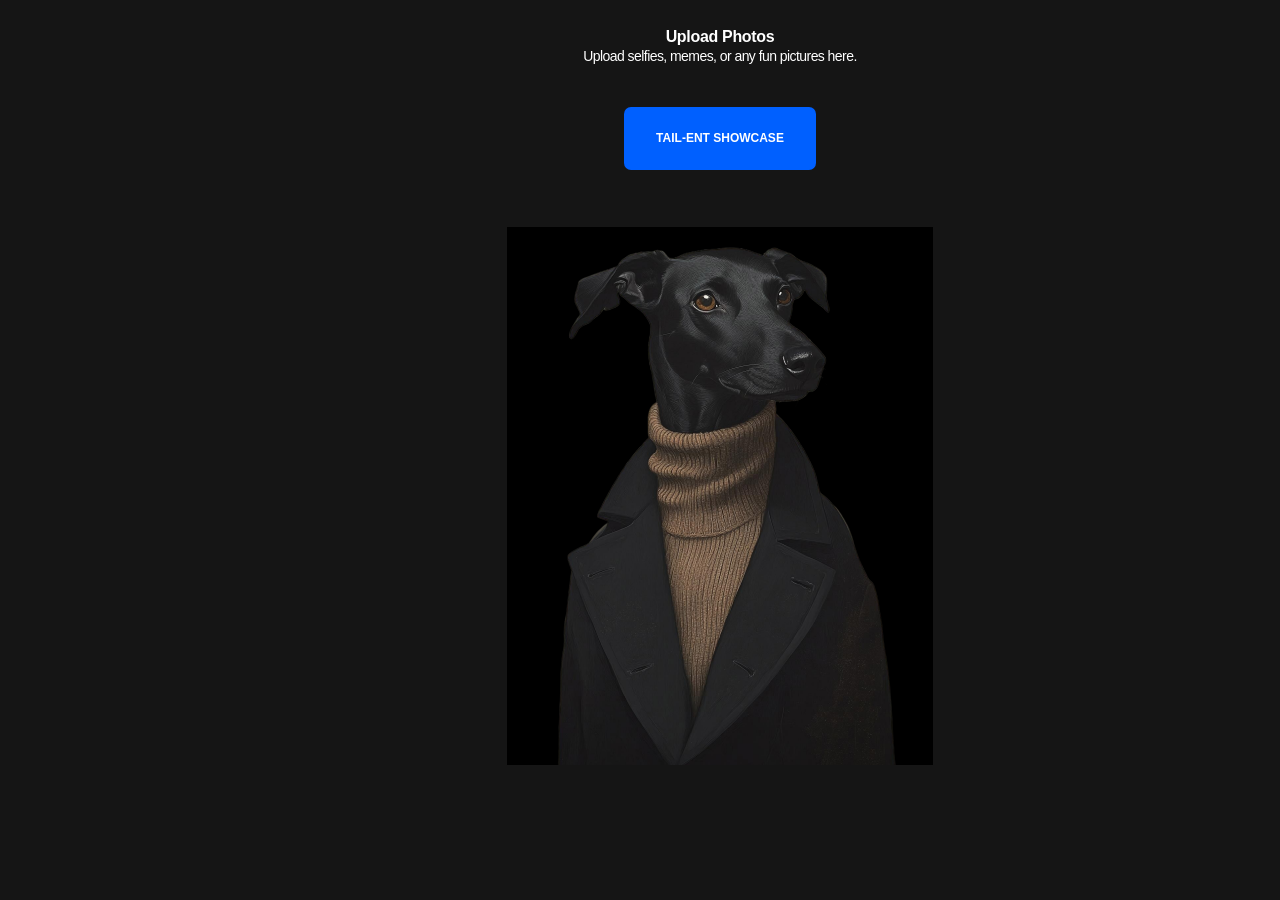
<file: frontend/index.html>
<!DOCTYPE html>
<html lang="en">
<head>
  <meta charset="UTF-8"/>
  <meta name="viewport" content="width=device-width, initial-scale=1.0"/>
  <title>Hero Page</title>
  <link rel="icon" type="image/x-icon" href="assets/ico/fav.png">

  <link rel="stylesheet" href="css/styles.css"/>
  <script src="js/random-hero.js"></script>
</head>
<body>
<div class="hero-container">

  <div class="header-container">
    <h1 class="header-title">Upload Photos</h1>
    <p class="header-subtitle">Upload selfies, memes, or any fun pictures here.</p>
  </div>

  <a href="upload.html" class="hero-button">
    TAIL-ENT SHOWCASE
  </a>

  <div class="hero-image"></div>

</div>
</body>
</html>
</file>
<file: frontend/css/styles.css>
body {
  margin: 0;
  background: #151515;
}

.hero-container {
    position: relative;
    width: 1440px;
    height: 765px;
    margin: 0 auto;
    background: #151515;
    overflow: hidden;
}

.header-container {
    display: flex;
    flex-direction: column;
    align-items: center;
    gap: 2px;
    position: absolute;
    width: 293px;
    height: 37px;
    left: 50%;
    top: 30px;
    transform: translateX(-50%);
}

.header-title {
    font-family: 'Inter', sans-serif;
    font-weight: 700;
    font-size: 16px;
    line-height: 14px;
    letter-spacing: -0.02em;
    color: #FFFFFF;
    margin: 0;
}

.header-subtitle {
    font-family: 'Inter', sans-serif;
    font-weight: 400;
    font-size: 14px;
    line-height: 150%;
    letter-spacing: -0.04em;
    color: #FFFFFF;
    margin: 0;
}

.hero-button {
    display: flex;
    justify-content: center;
    align-items: center;
    padding: 12px 16px;
    width: 160px;
    height: 39px;
    position: absolute;
    top: 107px;
    left: 50%;
    transform: translateX(-50%);
    background: #0060FF;
    border-radius: 7px;
    font-family: 'Inter', sans-serif;
    font-weight: 600;
    font-size: 12px;
    line-height: 15px;
    text-transform: uppercase;
    text-decoration: none;
    color: #FFFFFF;
    cursor: pointer;
}

.hero-image {
  position: absolute;
  width: 426px;
  height: 600px;
  top: 26.93%;
  left: 50%;
  transform: translateX(-50%);
  background-repeat: no-repeat;
  background-position: center;
  background-size: contain;
}
</file>
